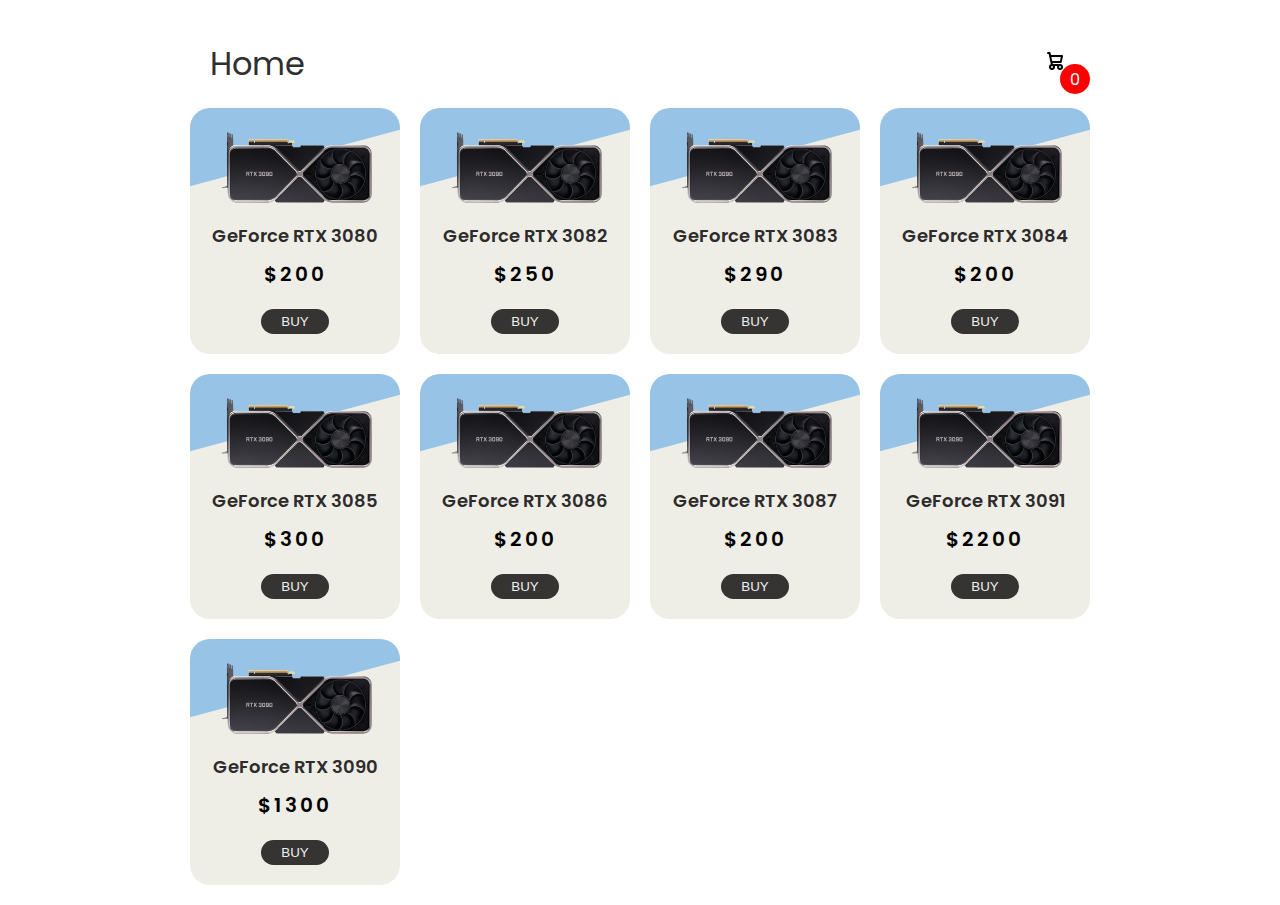
<file: index.html>
<!DOCTYPE html>
<html lang="en">

<head>
    <meta charset="UTF-8">
    <meta name="viewport" content="width=device-width, initial-scale=1.0">
    <title>Shop</title>
    <link rel="stylesheet" href="style.css">
</head>

<body>
    <div id="app"></div>
    <div id="content">
        <div class="content__items">

        </div>
    </div>
    <script src="index.js" type="module"></script>
</body>

</html>
</file>
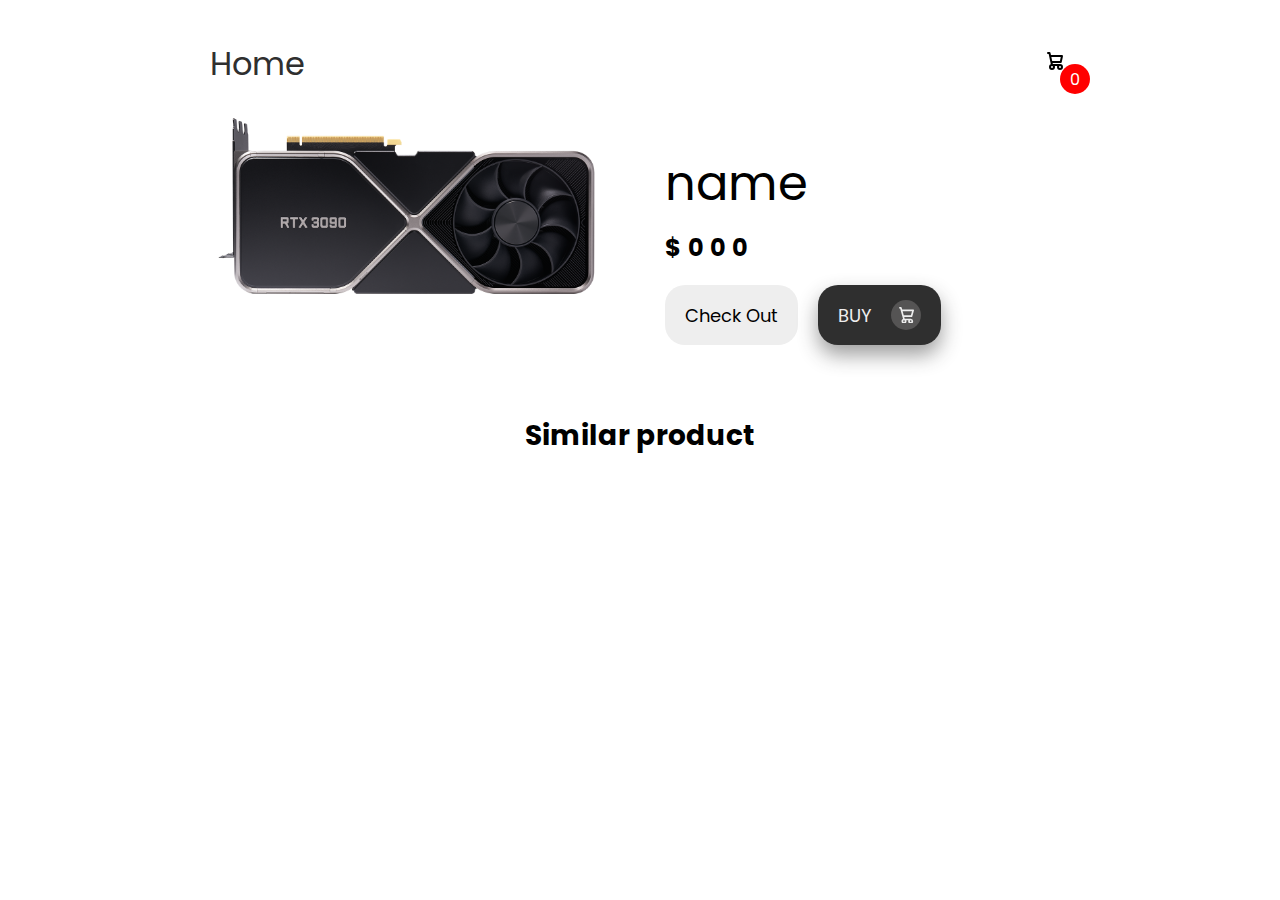
<file: detail.html>
<!DOCTYPE html>
<html lang="en">

<head>
    <meta charset="UTF-8">
    <meta name="viewport" content="width=device-width, initial-scale=1.0">
    <title></title>
    <link rel="stylesheet" href="style.css">
</head>

<body>
    <div id="app"></div>
    <div id="content__items">

        <div class="detail-item">
            <div class="detail-item__image">
                <img src="/images/9.png" alt="geforce">
            </div>
            <div class="detail-item__content content-item">
                <div class="content-item__name">name</div>
                <div class="content-item__price">$000</div>
                <div class="content-item__buttons">
                    <button>Check Out</button>
                    <button class="addCart">BUY
                        <span>
                            <svg class="" aria-hidden="true" xmlns="http://www.w3.org/2000/svg" fill="none"
                                viewBox="0 0 18 20">
                                <path stroke="currentColor" stroke-linecap="round" stroke-linejoin="round"
                                    stroke-width="2"
                                    d="M6 15a2 2 0 1 0 0 4 2 2 0 0 0 0-4Zm0 0h8m-8 0-1-4m9 4a2 2 0 1 0 0 4 2 2 0 0 0 0-4Zm-9-4h10l2-7H3m2 7L3 4m0 0-.792-3H1" />
                            </svg>
                        </span>
                    </button>
                </div>
                <div class="content-item__description">

                </div>
            </div>
        </div>

        <div class="item-card__title">Similar product</div>
        <div class="item-card__sim-items"></div>
    </div>



    <script src="detail.js" type="module"></script>
</body>

</html>
</file>
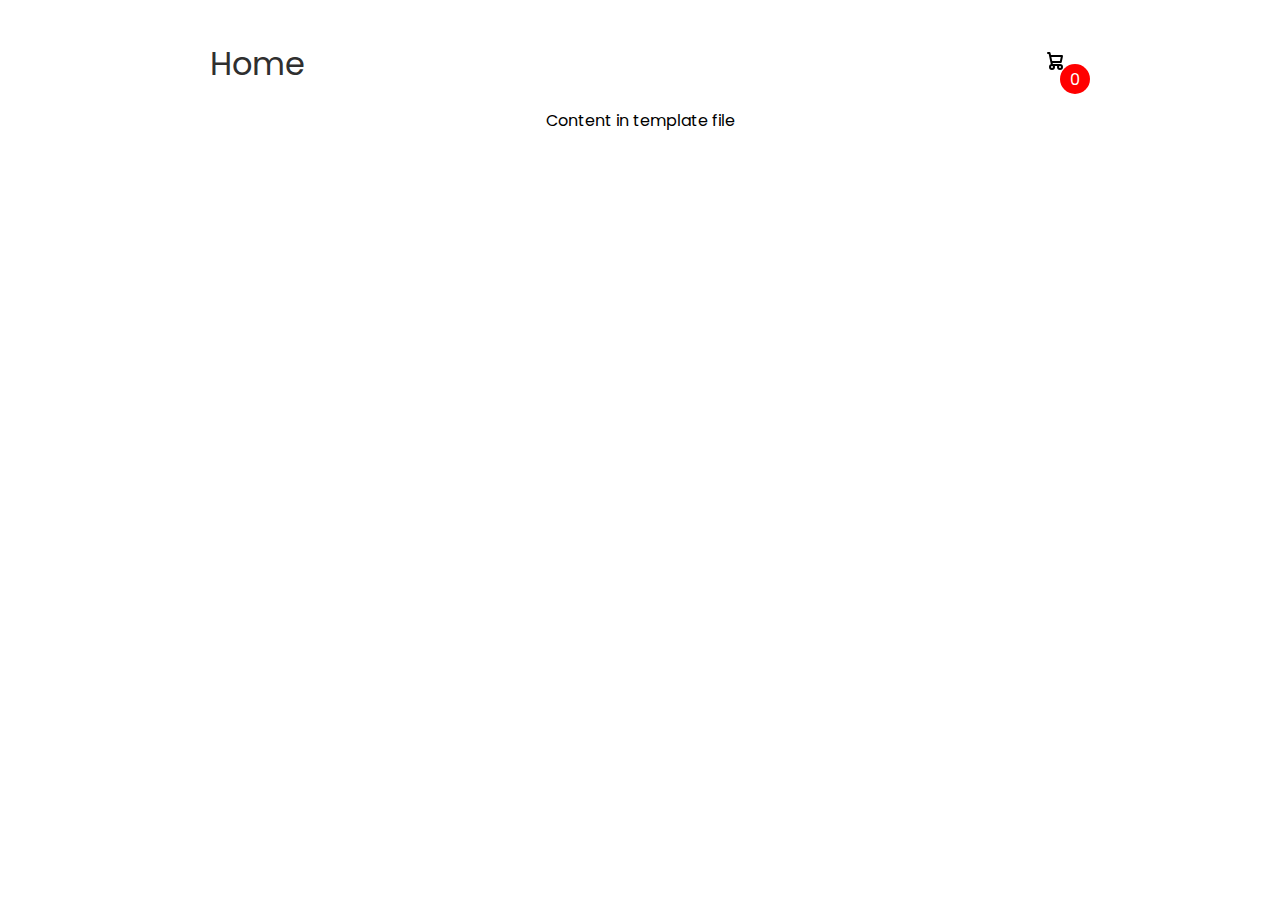
<file: template.html>
<!DOCTYPE html>
<html lang="en">

<head>
    <meta charset="UTF-8">
    <meta name="viewport" content="width=device-width, initial-scale=1.0">
    <title>Shopping</title>
    <link rel="stylesheet" href="style.css">

</head>

<body>
    <div class="container">
        <header class="header">
            <div class="header__title">
                <a href="/">Home</a>
            </div>
            <div class="header__icon">
                <svg class="w-6 h-6 text-gray-800 dark:text-white" aria-hidden="true" xmlns="http://www.w3.org/2000/svg"
                    width="24" height="24" fill="none" viewBox="0 0 24 24">
                    <path stroke="currentColor" stroke-linecap="round" stroke-linejoin="round" stroke-width="2"
                        d="M5 4h1.5L9 16m0 0h8m-8 0a2 2 0 1 0 0 4 2 2 0 0 0 0-4Zm8 0a2 2 0 1 0 0 4 2 2 0 0 0 0-4Zm-8.5-3h9.25L19 7H7.312" />
                </svg>
                <span class="header__amount">0</span>
            </div>
        </header>
        <div id="selected-item">
            Content in template file
        </div>
    </div>
    <div class="cart">
        <h1 class="cart__title">Shopping Cart</h1>
        <div class="cart__body"> show item here</div>
        <div class="cart__resum resum-cart">Total cost: $<span class="resum-cart__price"></span> </div>
        <div class="cart__buttons buttons-cart">
            <button class="buttons-cart__close">CLOSE</button>
            <button class="buttons-cart__checkout">Check Out</button>
        </div>
    </div>


    <script src="cart.js"></script>
</body>

</html>
</file>
<file: style.css>
@import url("https://fonts.googleapis.com/css2?family=Poppins:ital,wght@0,100;0,200;0,300;0,400;0,500;0,600;0,700;0,800;0,900;1,100;1,200;1,300;1,400;1,500;1,600;1,700;1,800;1,900&display=swap");
body {
  margin: 0;
  font-family: Poppins;
}
svg {
  width: 30px;
  cursor: pointer;
}

a {
  text-decoration: none;
  color: #2f2f2f;
}
button {
  cursor: pointer;
}
.container {
  width: 900px;
  margin: auto;
  max-width: 90vw;
  text-align: center;

  padding: 20px 10px;
  transition: 0.5s;
}
header {
  display: flex;
  justify-content: space-between;
  align-items: center;
  padding: 20px 20px;
}
.header__icon {
  position: relative;
}
.header__amount {
  position: absolute;
  background-color: red;
  width: 30px;
  height: 30px;
  display: flex;
  justify-content: center;
  align-items: center;
  border-radius: 50%;
  color: #fff;
  top: 50%;
  right: -20px;
}
.header__title {
  font-size: xx-large;
}

.cart {
  width: 400px;
  max-width: 100%;
  background-color: #353432;
  color: #eee;
  position: fixed;
  top: 0;
  right: 0px;
  bottom: 0;
  display: grid;
  grid-template-rows:
    70px 1fr 30px
    70px;
}
.cart__title {
  padding: 20px;
  margin: 0;
  font-weight: 300;
}
.cart__buttons {
  display: grid;
  grid-template-columns: repeat(2, 1fr);
}
.cart__buttons button {
  background-color: #2ba5d5;
  border: none;
  font-family: Poppins;
  font-weight: 500;
  cursor: pointer;
}
.buttons-cart__close {
  background-color: #eee;
}
.cart__body {
  overflow: auto;
  display: flex;
  flex-direction: column;
  gap: 10px;
}
.cart__body::-webkit-scrollbar {
  width: 0;
}
/*  */
.cart {
  right: -400px;
  transition: 0.5s;
}
body.activeTabCart .cart {
  right: 0;
}
body.activeTabCart .container {
  transform: translateX(-250px);
}
/*  */
.content__items .item {
  position: relative;
  overflow: hidden;
  background-color: #eeeee6;
  padding: 20px;
  border-radius: 20px;
  display: flex;
  flex-direction: column;
  gap: 10px;
  align-items: center;
}
.content__items .item::before {
  content: "";
  display: block;
  width: 100%;
  height: 100%;
  background-color: #97c3e7;
  transform: skewY(345deg);
  position: absolute;
  top: -80%;
  transition: 0.5s;
}
.content__items .item:hover::before {
  transform: skewY(390deg);
  top: -70%;
}
.content__items .item:hover {
  filter: drop-shadow(0 15px 20px #0009);
  transition: 0.5s;
}

.content__items .item img {
  width: 100%;

  position: relative;
  transition: 0.5s;
}

.content__items {
  display: grid;
  grid-template-columns: repeat(4, 1fr);
  gap: 20px;
}

.content__items .item h2 {
  font-weight: 600;
  font-size: 18px;
  position: relative;
  margin: 0;
  cursor: pointer;
  color: #2d2b2b;
}

.item .price {
  letter-spacing: 3px;
  font-size: 20px;

  margin-bottom: 10px;
  font-weight: 600;

  cursor: pointer;
}

.content__items .item .addCart {
  transition: 0.5s;
}

/*sim prod*/
.item-card__sim-items .item img {
  width: 90%;
  filter: drop-shadow(0 50px 20px #0009);
}
.item-card__sim-items {
  display: grid;
  grid-template-columns: repeat(4, 1fr);
  gap: 25px;
}
.item-card__sim-items .item {
  background-color: #eeeee6;
  padding: 10px;
  border-radius: 20px;
  display: flex;
  flex-direction: column;
  gap: 10px;
  align-items: center;
}
.item .addCart {
  background-color: #353432;
  color: #eee;
  border: none;
  padding: 5px 20px;

  border-radius: 20px;
  transition: 0.5s;
  position: relative;
}
.item .addCart:hover {
  background-color: #494845;
}
/*  */

.cart__body .item img {
  width: 100%;
}
.cart__body .item {
  display: grid;
  grid-template-columns: 70px 150px 50px 1fr;
  gap: 10px;
  text-align: center;
  align-items: center;
}
.cart__body .quantity span {
  display: inline-block;
  width: 25px;
  height: 25px;
  background-color: #eee;
  border-radius: 50%;
  color: #555;
  cursor: pointer;
}
.cart__body .quantity span:nth-child(2) {
  background-color: transparent;
  color: #eee;
  cursor: auto;
}
.cart__body .quantity {
  display: flex;
}
.cart__body .item:nth-child(even) {
  background-color: #eee1;
}
/*  */

/* detail page */

.detail-item {
  display: grid;
  grid-template-columns: repeat(2, 1fr);
  gap: 50px;
  text-align: left;
  margin-bottom: 50px;
}
.detail-item .detail-item__image img {
  width: 100%;
}

.content-item__name {
  font-size: xxx-large;
  padding: 40px 0 0 0;
  margin: 0 0 10px 0;
}
.content-item__price {
  font-weight: bold;
  font-size: x-large;
  letter-spacing: 7px;
  margin-bottom: 20px;
}
.content-item__buttons {
  display: flex;
  gap: 20px;
  margin-bottom: 20px;
}
.content-item__buttons button {
  background-color: #eee;
  border: none;
  padding: 15px 20px;
  border-radius: 20px;
  font-family: Poppins;
  font-size: large;
}
.content-item__buttons svg {
  width: 15px;
}
.content-item__buttons span {
  background-color: #555454;
  width: 30px;
  height: 30px;
  display: flex;
  justify-content: center;
  align-items: center;
  border-radius: 50%;
  margin-left: 20px;
}
.content-item__buttons button:nth-child(2) {
  background-color: #2f2f2f;
  display: flex;
  justify-content: center;
  align-items: center;
  color: #eee;
  box-shadow: 0 10px 20px #2f2f2f77;
}
.content-item__description {
  font-weight: 300;
}
.item-card__title {
  font-weight: 700;
  font-size: 28px;
  margin-bottom: 60px;
}
.resum-cart {
  text-align: end;
  padding: 10px 15px;
  display: flex;
  align-items: center;
  justify-content: flex-end;
  font-weight: 500;
  font-size: 20px;
}
/*  */

@media only screen and (max-width: 992px) {
  .content__items {
    grid-template-columns: repeat(3, 1fr);
  }
  .detail-item {
    grid-template-columns: 40% 1fr;
  }
  .item-card__sim-items {
    grid-template-columns: repeat(3, 1fr);
    gap: 20px;
  }
}

/* mobile */
@media only screen and (max-width: 767px) {
  .content__items {
    grid-template-columns: repeat(2, 1fr);
  }
  .detail-item {
    text-align: center;
    grid-template-columns: 1fr;
  }
  .detail-item .image img {
    width: unset;
    height: 40vh;
  }
  .detail-item .name {
    font-size: x-large;
    margin: 0;
  }
  .detail-item .buttons button {
    font-size: small;
  }
  .detail-item .buttons {
    justify-content: center;
  }
  .cart__title {
    font-size: 24px;
    padding: 15px;
  }
  .cart__body {
    gap: 15px;
  }
  .content-item__buttons {
    display: flex;

    justify-content: flex-end;
  }
  .content-item__price {
    margin-bottom: 30px;
  }
  .item-card__sim-items {
    grid-template-columns: repeat(2, 1fr);
    gap: 15px;
  }
}

@media (max-width: 470px) {
  .content-item__name {
    font-size: 40px;

    margin: 0 0 20px 0;
  }
}

@media (max-width: 410px) {
  .content__items {
    grid-template-columns: repeat(1, 1fr);
  }
  .cart__body .item {
    grid-template-columns: repeat(2, 1fr);
    grid-template-rows: repeat(2, 1fr);
  }
  .cart__body .item .quantity {
    justify-content: center;
  }
  .item-card__sim-items {
    grid-template-columns: repeat(1, 1fr);
    gap: 15px;
  }
  .item-card__sim-items .item {
    padding: 20px;
  }
  .content-item__buttons {
    justify-content: center;
  }
}
</file>
